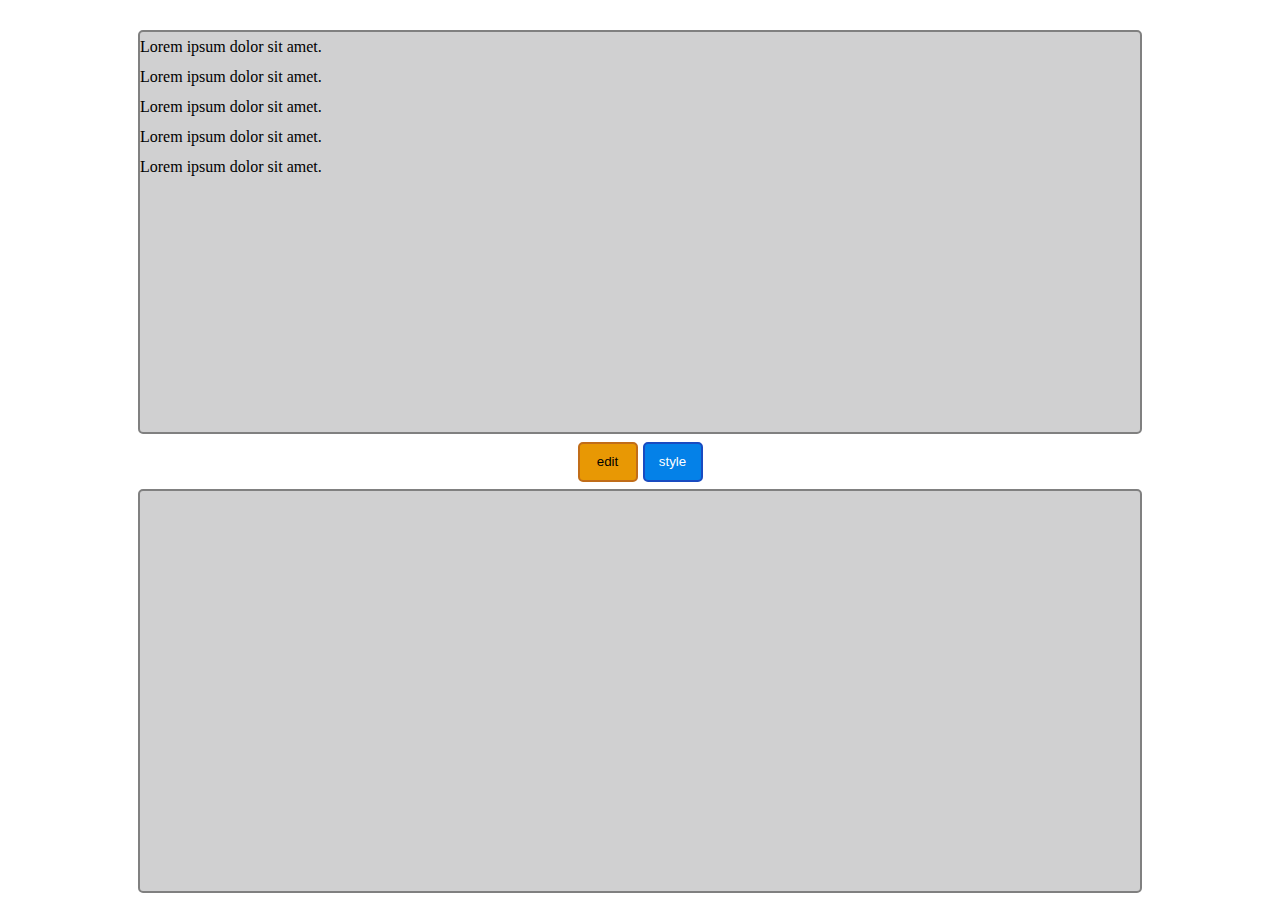
<file: Exam_1/index.html>
<!DOCTYPE html>
<html lang="en">
<head>
    <meta charset="UTF-8">
    <meta http-equiv="X-UA-Compatible" content="IE=edge">
    <meta name="viewport" content="width=device-width, initial-scale=1.0">
    <title>Document</title>
    <link rel="stylesheet" href="./style.css">
</head>
<body>
    <div class="content">
        <div class="block" id="previewContainer">
            <p>Lorem ipsum dolor sit amet.</p>
            <p>Lorem ipsum dolor sit amet.</p>
            <p>Lorem ipsum dolor sit amet.</p>
            <p>Lorem ipsum dolor sit amet.</p>
            <p>Lorem ipsum dolor sit amet.</p>
        </div>
        <div class="btnBlock"> 
            <button class="btnEdit">edit</button>
            <button class="btnStyle">style</button>
        </div>
        <div class="block">
            <div class="textAreaBlock">
                <textarea class="textAreaOne" name="text" value=""></textarea>
                <button class="btnAdd">add</button>
                <button class="btnSave">save</button>
            </div>
            <div action="#" class="formBlock">
                <div class="formBlockOne">
                    <p>Font Size:</p>
                    <form class="btnRadio">
                        <input type="radio" name="fontSize" value="12px"><label>12px</label>
                        <input type="radio" name="fontSize" value="14px"><label>14px</label>
                        <input type="radio" name="fontSize" value="16px"><label>16px</label>
                        <input type="radio" name="fontSize" value="18px"><label>18px</label>
                        <input type="radio" name="fontSize" value="20px"><label>20px</label>
                    </form>
                    <p>Font Family:</p>
                    <form name="main">
                        <select name="fontFamily" id="" class="fontsFamily">
                            <option value="">Choose option</option>
                            <option value="cursive">cursive</option>
                            <option value="fantasy">fantasy</option>
                            <option value="monospase">monospase</option>
                            <option value="sans-serif">sans-serif</option>
                        </select>
                    </form>
                    <p>Colors:</p>
                    <div>
                        <button class="btnTextColor">Color of Text</button>
                        <button class="btnBackColor">Background color</button>
                    </div>
                    <p>Style:</p>
                    <div class="chekBlock">
                        <p><input type="checkbox" onchange="boldChange(this)">Bold text</p>
                        <p><input type="checkbox" onchange="cursiveChange(this)">Cursive text</p>
                    </div>
                </div>
                <div class="formBlockTwo">
                    <div class="blockColor" id="colors">
                        <div class="blockItm blue"></div>
                        <div class="blockItm brown"></div>
                        <div class="blockItm green"></div>
                        <div class="blockItm lightgreen"></div>
                        <div class="blockItm grey"></div>
                        <div class="blockItm orangered"></div>
                        <div class="blockItm black"></div>
                        <div class="blockItm burlywood"></div>
                        <div class="blockItm cornflowerblue"></div>
                    </div>
                    <div class="blockBackColor" id="backColors">
                        <div class="blockItmTwo blue"></div>
                        <div class="blockItmTwo brown"></div>
                        <div class="blockItmTwo green"></div>
                        <div class="blockItmTwo lightgreen"></div>
                        <div class="blockItmTwo grey"></div>
                        <div class="blockItmTwo orangered"></div>
                        <div class="blockItmTwo black"></div>
                        <div class="blockItmTwo burlywood"></div>
                        <div class="blockItmTwo cornflowerblue"></div>
                    </div>
                </div>
            </div>
        </div>
    </div>
<div class="addContent">
    <div class="tableInputsItm"><h1>Chose what you want:</h1></div>
    <form action="#" class="choseAdd">
        <input type="radio" name="chose" onclick="openTable()"><label>table</label>
        <input type="radio" name="chose" onclick="openList()"><label>list</label>
    </form>
    <div class="tableInputs">
        <div class="tableInputsItm">Count TR:<input class="longInput" id="trInput" type="text"></div>
        <div class="tableInputsItm">Count TD:<input class="longInput" id="tdInput" type="text"></div>
        <div class="tableInputsItm"><h1>Add style to your table:</h1></div>
        <div class="tableInputsItm">Width of TD:<input class="longInput" id="widthTdInput" type="text"></div>
        <div class="tableInputsItm">Height of TD:<input class="longInput" id="heightTdInput" type="text"></div>
        <div class="tableInputsItm">Width of borde:<input type="text" id="widthBorder"> Type of border:
        <select name="typeOfBorder" id="typeOfBorder">
            <option value="solid">solid</option>
            <option value="dashed">dashed</option>
            <option value="ridge">ridge</option>
        </select>
        Color of border:
        <select name="colorOfBorder" id="colorOfBorder">
            <option value="black">black</option>
            <option value="red">red</option>
            <option value="blue">blue</option>
            <option value="green">green</option>
        </select>
        </div>
        <div class="tableInputsItm"><button class="btnCreateTable" onclick="createTable()">Create table</button></div>
    </div>
    <div class="listInputs">
        <div class="tableInputsItm">Count Li:<input class="longInput" id="countLi" type="text"></div>
        <div class="tableInputsItm">Type of marks:<select name="typeMarks" id="typeMarks" class="longSelect">
            <option value="circle">circle</option>
            <option value="disc">disc</option>
            <option value="square">square</option>
        </select></div>
        <div class="tableInputsItm"><button class="btnCreateList" onclick="createList()">Create list</button></div>
    </div>
</div>
    <script src="./script.js"></script>
</body>
</html>
</file>
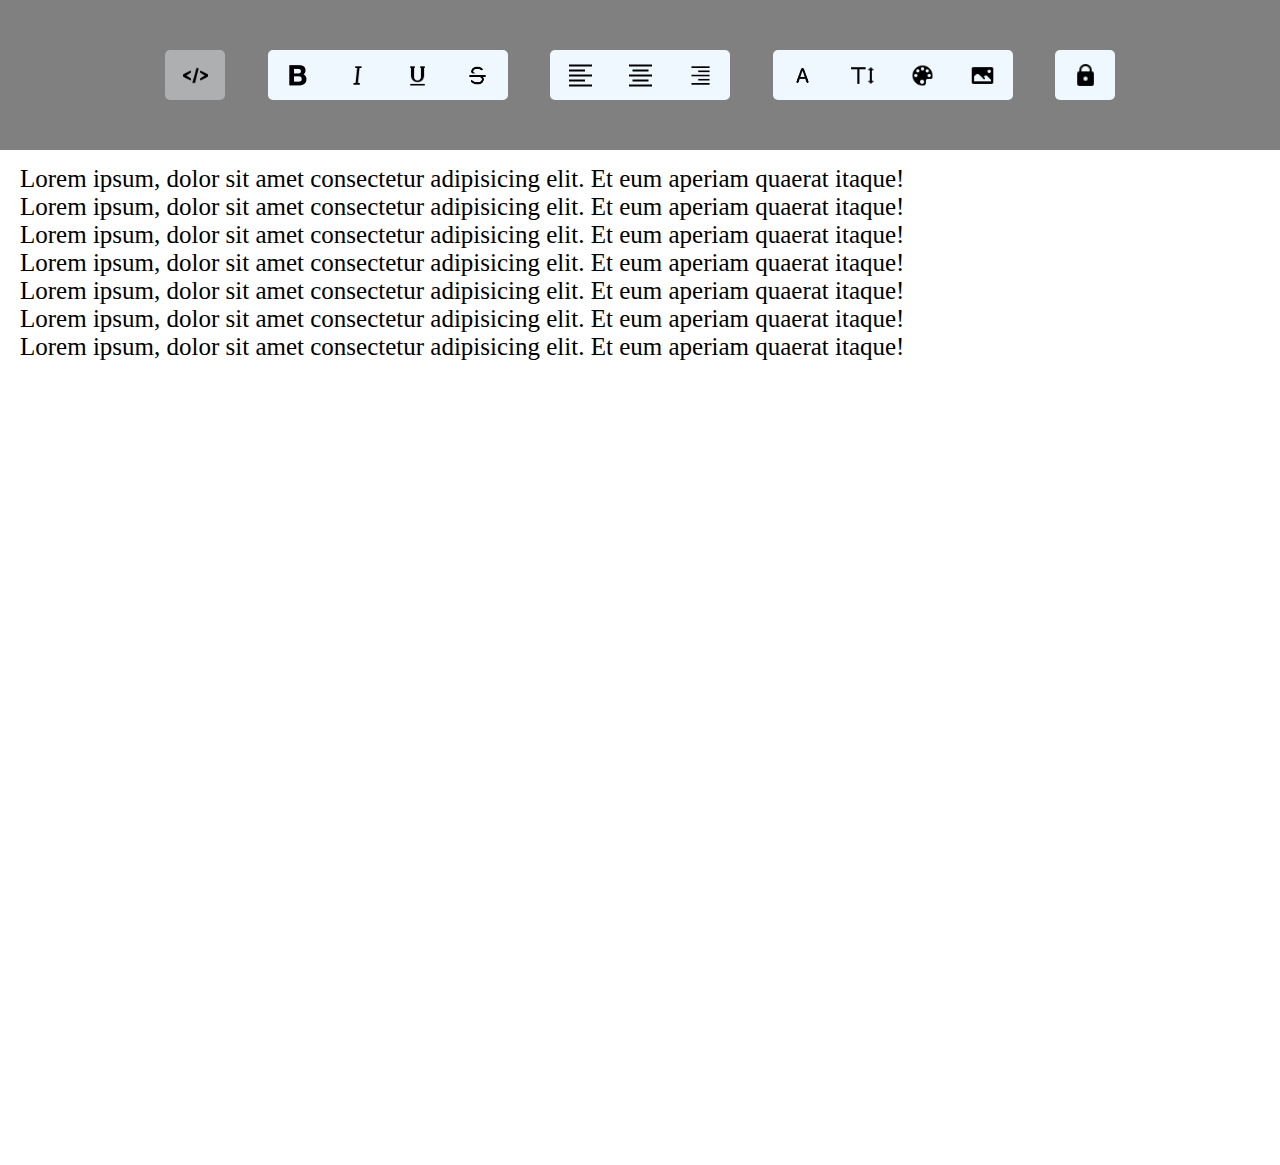
<file: Exam_2/index.html>
<!DOCTYPE html>
<html lang="en">
<head>
    <meta charset="UTF-8">
    <meta http-equiv="X-UA-Compatible" content="IE=edge">
    <meta name="viewport" content="width=device-width, initial-scale=1.0">
    <title>Document</title>
    <link rel="stylesheet" href="./style.css">
</head>
<body>
    <div class="createTableBlock">
        <div class="createTableContent">
            <div class="createTableContentHead">
                <h1>Creat table</h1>
                <div class="createTableExit"></div>
            </div>
            <form action="#" class="createTableForm">
                <div class="createTableFormOne">
                    <span>Count TR:</span>
                    <input type="number" name="" id="countTr" class="tableInputs " placeholder="Type here..">
                    <span>Width of TD:</span>
                    <input type="number" name="" id="widthTr" class="tableInputs" placeholder="Type here..">
                    <span>Width of border:</span>
                    <input type="number" name="" id="widthBorder" class="tableInputs" placeholder="Type here..">
                </div>
                <div class="createTableFormTwo">
                    <span>Count TD:</span>
                    <input type="number" name="" id="countTd" class="tableInputs" placeholder="Type here..">
                    <span>Height of TD:</span>
                    <input type="number" name="" id="heightTd" class="tableInputs" placeholder="Type here..">
                    <div class="createTableFormThree">
                        <span>Style of border:</span>
                        <span>Color of border:</span>
                        <select name="" id="" class="styleBorderSel tableInputs">
                            <option value="">choose style</option>
                            <option value="dotted">dotted</option>
                            <option value="dashed">dashed</option>
                            <option value="solid">solid</option>
                            <option value="double">double</option>
                            <option value="groove">groove</option>
                            <option value="ridge">ridge</option>
                            <option value="inset">inset</option>
                            <option value="outset">outset</option>
                        </select>
                        <select name="" id="" class="colorBorderSel tableInputs">
                            <option value="">choose color</option>
                            <option value="black">black</option>
                            <option value="red">red</option>
                            <option value="green">green</option>
                            <option value="blue">blue</option>
                            <option value="yellow">yellow</option>
                            <option value="white">white</option>
                            <option value="gray">gray</option>
                            <option value="pink">pink</option>
                        </select>
                    </div>
                </div> 
            </form>
                <span class="invalidValue">invalid value</span>
            <div class="createTableBtnBlock">
                <button class="btn createTableBtnRes">Reset</button>
                <button class="btn createTableBtnCreate">Create table</button>
            </div>
        </div>
    </div>
    <div class="createOiBlock">
        <div class="createOiContent">
            <div class="createOiContentHead">
                <h1>Creat OI</h1>
                <div class="createOiExit"></div>
            </div>
            <form action="#" class="createOiForm">
                <span>Count li item:</span>
                <input type="number" name="" id="" class="createInp oiInputs" placeholder="Type here..">
                <span>Type mark of list:</span>
                <select name="" id="" class="createSelect createSelectOi oiInputs">
                    <option value="">choose OI type mark</option>
                    <option value="decimal">1</option>
                    <option value="upper-roman">I</option>
                    <option value="lower-roman">i</option>
                    <option value="upper-alpha">A</option>
                    <option value="lower-alpha">a</option>
                </select>
                <label class="invalidValueOi">invalid value</label>
                <div class="createBtnBlock">
                    <button class="createOiBtnRes btn">Reset</button>
                    <button class="createOiBtnCreate btn">Create list</button>
                </div>
            </form>
        </div>
    </div>
    <div class="createUiBlock">
        <div class="createUiContent">
            <div class="createUiContentHead">
                <h1>Creat UI</h1>
                <div class="createUiExit"></div>
            </div>
            <form action="#" class="createUiForm">
                <span>Count li item:</span>
                <input type="text" name="" id="" class="createInp createInpUl ulInputs" placeholder="Type here..">
                <span>Type mark of list:</span>
                <select name="" id="" class="createSelect createSelectUl ulInputs">
                    <option value="">choose UI type mark</option>
                    <option value="circle">circle</option>
                    <option value="disc">disc</option>
                    <option value="square">square</option>
                </select>
                <label class="invalidValueUl">invalid value</label>
                <div class="createBtnBlock">
                    <button class="createUiBtnRes btn">Reset</button>
                    <button class="createUiBtnCreate btn">Create list</button>
                </div>
            </form>
        </div>
    </div>
    <div class="signIn">
        <div class="signInContent">
            <div class="signInContentOne">Sign In</div>
            <div class="signInContentTwo">
                <input type="text" name="" class="valid" placeholder="Login here.." id="login">
                <input type="text" name="" class="valid" placeholder="Password here.." id="password">
                <span class="signInContentSpanOne">Value is empty</span>
                <span class="signInContentSpanTwo">Please check your login or password</span>
                <button id="signInBtn">Sign in</button>
            </div>
        </div>
    </div>
    <header>
        <div class="colorSelected">
            <div class="colorSelectedHead">
                <h1>Choose text color</h1>
                <div class="colorClose"></div>
            </div>
            <div class="colorBlock">
                <div class="color black"></div>
                <div class="color white"></div>
                <div class="color aqua"></div>
                <div class="color navy"></div>
                <div class="color blue"></div>
                <div class="color brown"></div>
                <div class="color chartreuse"></div>
                <div class="color crimson"></div>
                <div class="color green"></div>
                <div class="color red"></div>
                <div class="color yellow"></div>
                <div class="color orange"></div>
                <div class="color darkmagenta"></div>
                <div class="color yellowgreen"></div>
                <div class="color violet"></div>
                <div class="color turquoise"></div>
                <div class="color cornflowerblue"></div>
                <div class="color indigo"></div>
                <div class="color deeppink"></div>
                <div class="color dimgray"></div>
                <div class="color olivedrab"></div>
            </div>
        </div>
        <div class="backgroundcolorSelected">
            <div class="backgroundcolorSelectedHead">
                <h1>Choose background color or image</h1>
                <div class="backgroundcolorClose"></div>
            </div>
            <div class="backgroundChoice">
                <div class="colorChoiceOne">Colors</div>
                <div class="colorChoiceTwo">Images</div>
                <div class="colorChoiceThree">Files</div>
            </div>
            <div class="backgroundcolorBlock">
                <div class="backgroundColor black"></div>
                <div class="backgroundColor white"></div>
                <div class="backgroundColor aqua"></div>
                <div class="backgroundColor navy"></div>
                <div class="backgroundColor blue"></div>
                <div class="backgroundColor brown"></div>
                <div class="backgroundColor chartreuse"></div>
                <div class="backgroundColor crimson"></div>
                <div class="backgroundColor green"></div>
                <div class="backgroundColor red"></div>
                <div class="backgroundColor yellow"></div>
                <div class="backgroundColor orange"></div>
                <div class="backgroundColor darkmagenta"></div>
                <div class="backgroundColor yellowgreen"></div>
                <div class="backgroundColor violet"></div>
                <div class="backgroundColor turquoise"></div>
                <div class="backgroundColor cornflowerblue"></div>
                <div class="backgroundColor indigo"></div>
                <div class="backgroundColor deeppink"></div>
                <div class="backgroundColor dimgray"></div>
                <div class="backgroundColor olivedrab"></div>
            </div>
            <div class="backgroundImages">
                <div class="imag imagOne"></div>
                <div class="imag imagTwo"></div>
                <div class="imag imagThree"></div>
                <div class="imag imagFour"></div>
                <div class="imag imagFive"></div>
                <div class="imag imagSix"></div>
                <div class="imag imagSeven"></div>
                <div class="imag imagEight"></div>
                <div class="imag imagNine"></div>
            </div>
            <div class="backgroundFiles">
                <input type="file" name="file" id="123" class="inp">
                <label for="123" class="inpLabel">Choose file...</label>
            </div>
        </div>
        <div class="headBlock">
            <div class="html"></div>
            <div class="fontBlock">
                <div class="boldFont"></div>
                <div class="italicFont"></div>
                <div class="underlinedFont"></div>
                <div class="crossedFont"></div>
            </div>
            <div class="fontMargBlock">
                <div class="leftMarg"></div>
                <div class="centerMarg"></div>
                <div class="rightMarg"></div>
            </div>
            <div class="fontBlock">
                <div class="font">
                    <div class="fontSelected">
                        <ul>
                            <li class="arial fontSelectedLi">Arial</li>
                            <li class="georgia fontSelectedLi">Georgia</li>
                            <li class="impact fontSelectedLi">Impact</li>
                            <li class="tahoma fontSelectedLi">Tahoma</li>
                            <li class="tmesNewRoman fontSelectedLi">Tmes New Roman</li>
                            <li class="verdana fontSelectedLi">Verdana</li>
                        </ul>
                    </div>
                </div>
                <div class="fontSize">
                    <div class="fontSizeSelected">
                        <ul>
                            <li class="fontSizeSel fontSizeSel12">12px</li>
                            <li class="fontSizeSel fontSizeSel14">14px</li>
                            <li class="fontSizeSel fontSizeSel16">14px</li>
                            <li class="fontSizeSel fontSizeSel18">18px</li>
                            <li class="fontSizeSel fontSizeSel20">20px</li>
                            <li class="fontSizeSel fontSizeSel22">22px</li>
                            <li class="fontSizeSel fontSizeSel25">25px</li>
                            <li class="fontSizeSel fontSizeSel30">30px</li>
                        </ul>
                    </div>
                </div>
                <div class="fontColor"></div>
                <div class="fontBack"></div>
            </div>
            <div class="signInBlock"></div>
        </div>
        <div class="headBlockTwo">
            <div class="save"></div>
            <div class="createTable"></div>
            <div class="createOi"></div>
            <div class="createUi"></div>
        </div>
    </header>
    <div class="content" id="conTent">
        <p>Lorem ipsum, dolor sit amet consectetur adipisicing elit. Et eum aperiam quaerat itaque!</p>
        <p>Lorem ipsum, dolor sit amet consectetur adipisicing elit. Et eum aperiam quaerat itaque!</p>
        <p>Lorem ipsum, dolor sit amet consectetur adipisicing elit. Et eum aperiam quaerat itaque!</p>
        <p>Lorem ipsum, dolor sit amet consectetur adipisicing elit. Et eum aperiam quaerat itaque!</p>
        <p>Lorem ipsum, dolor sit amet consectetur adipisicing elit. Et eum aperiam quaerat itaque!</p>
        <p>Lorem ipsum, dolor sit amet consectetur adipisicing elit. Et eum aperiam quaerat itaque!</p>
        <p>Lorem ipsum, dolor sit amet consectetur adipisicing elit. Et eum aperiam quaerat itaque!</p>
    </div>
    <textarea class="textArea" name="text" value=""></textarea>
    <script src="./script.js"></script>
</body>
</html>
</file>
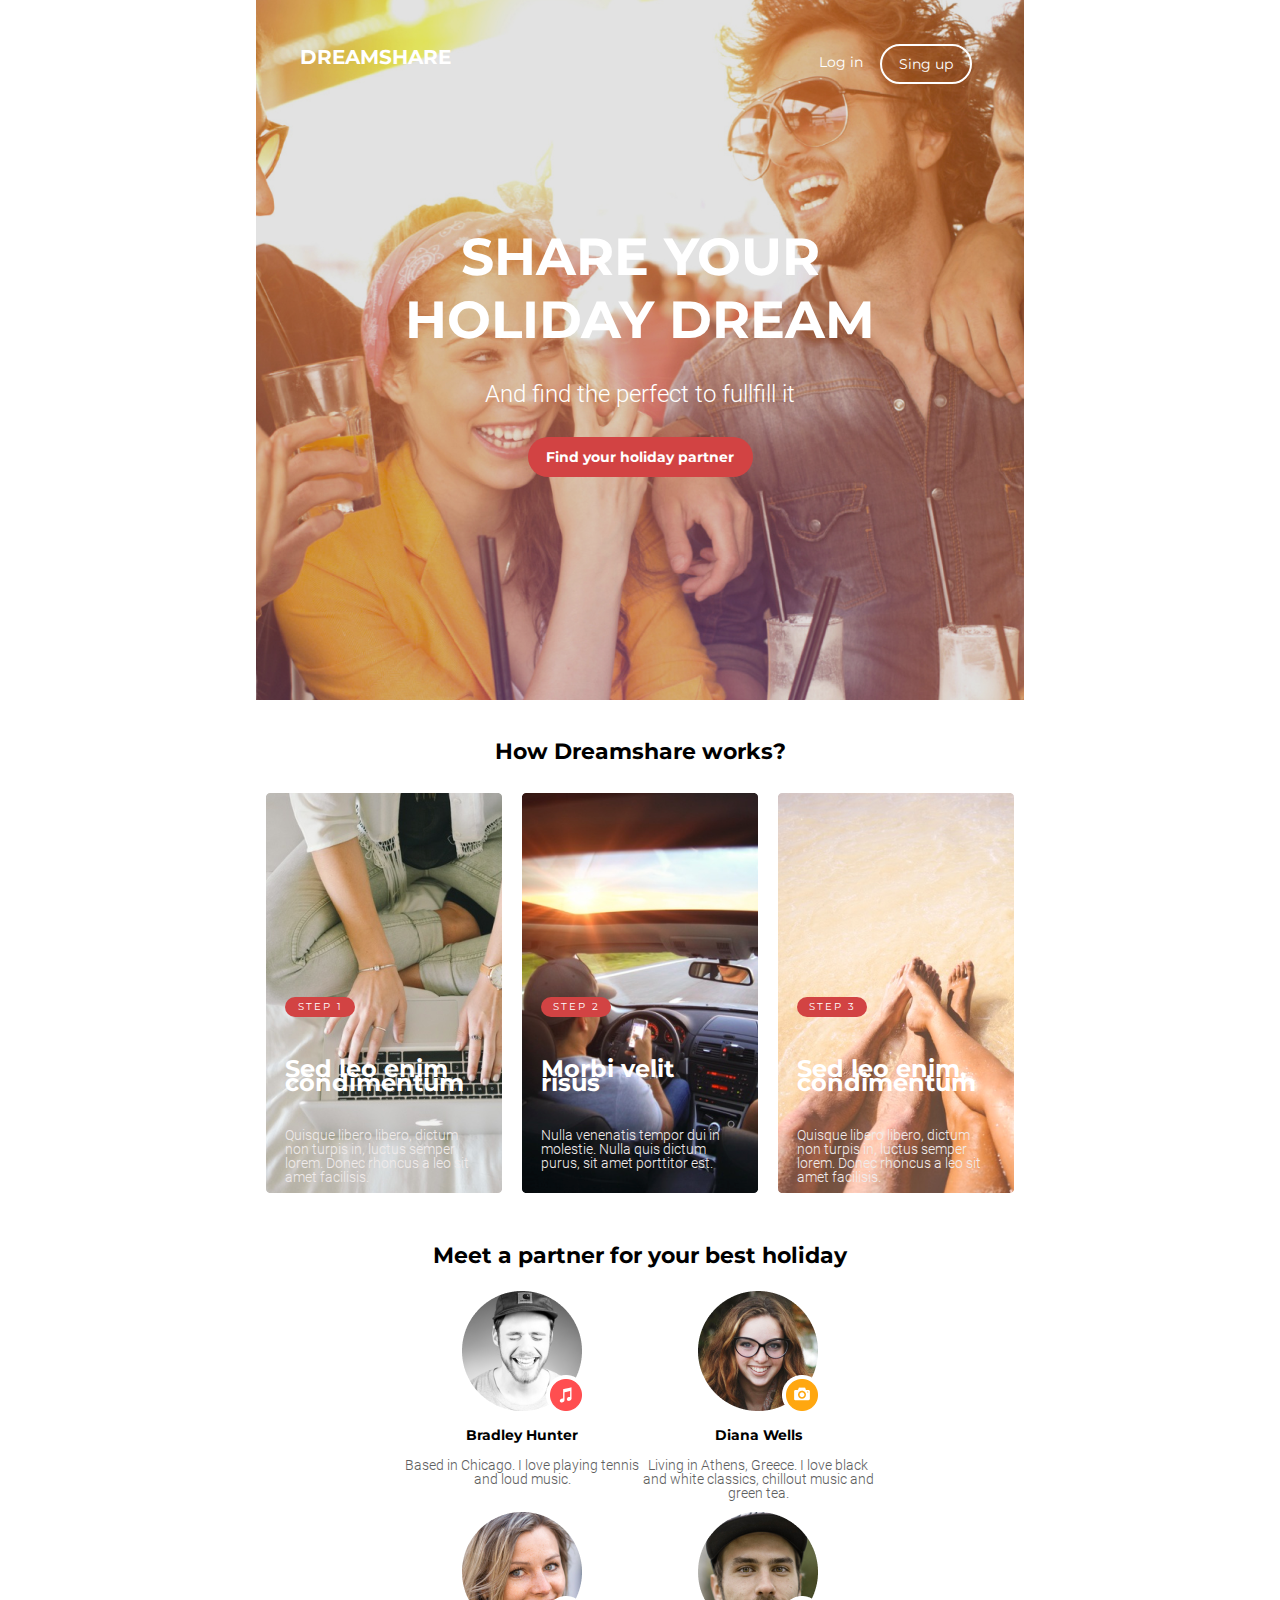
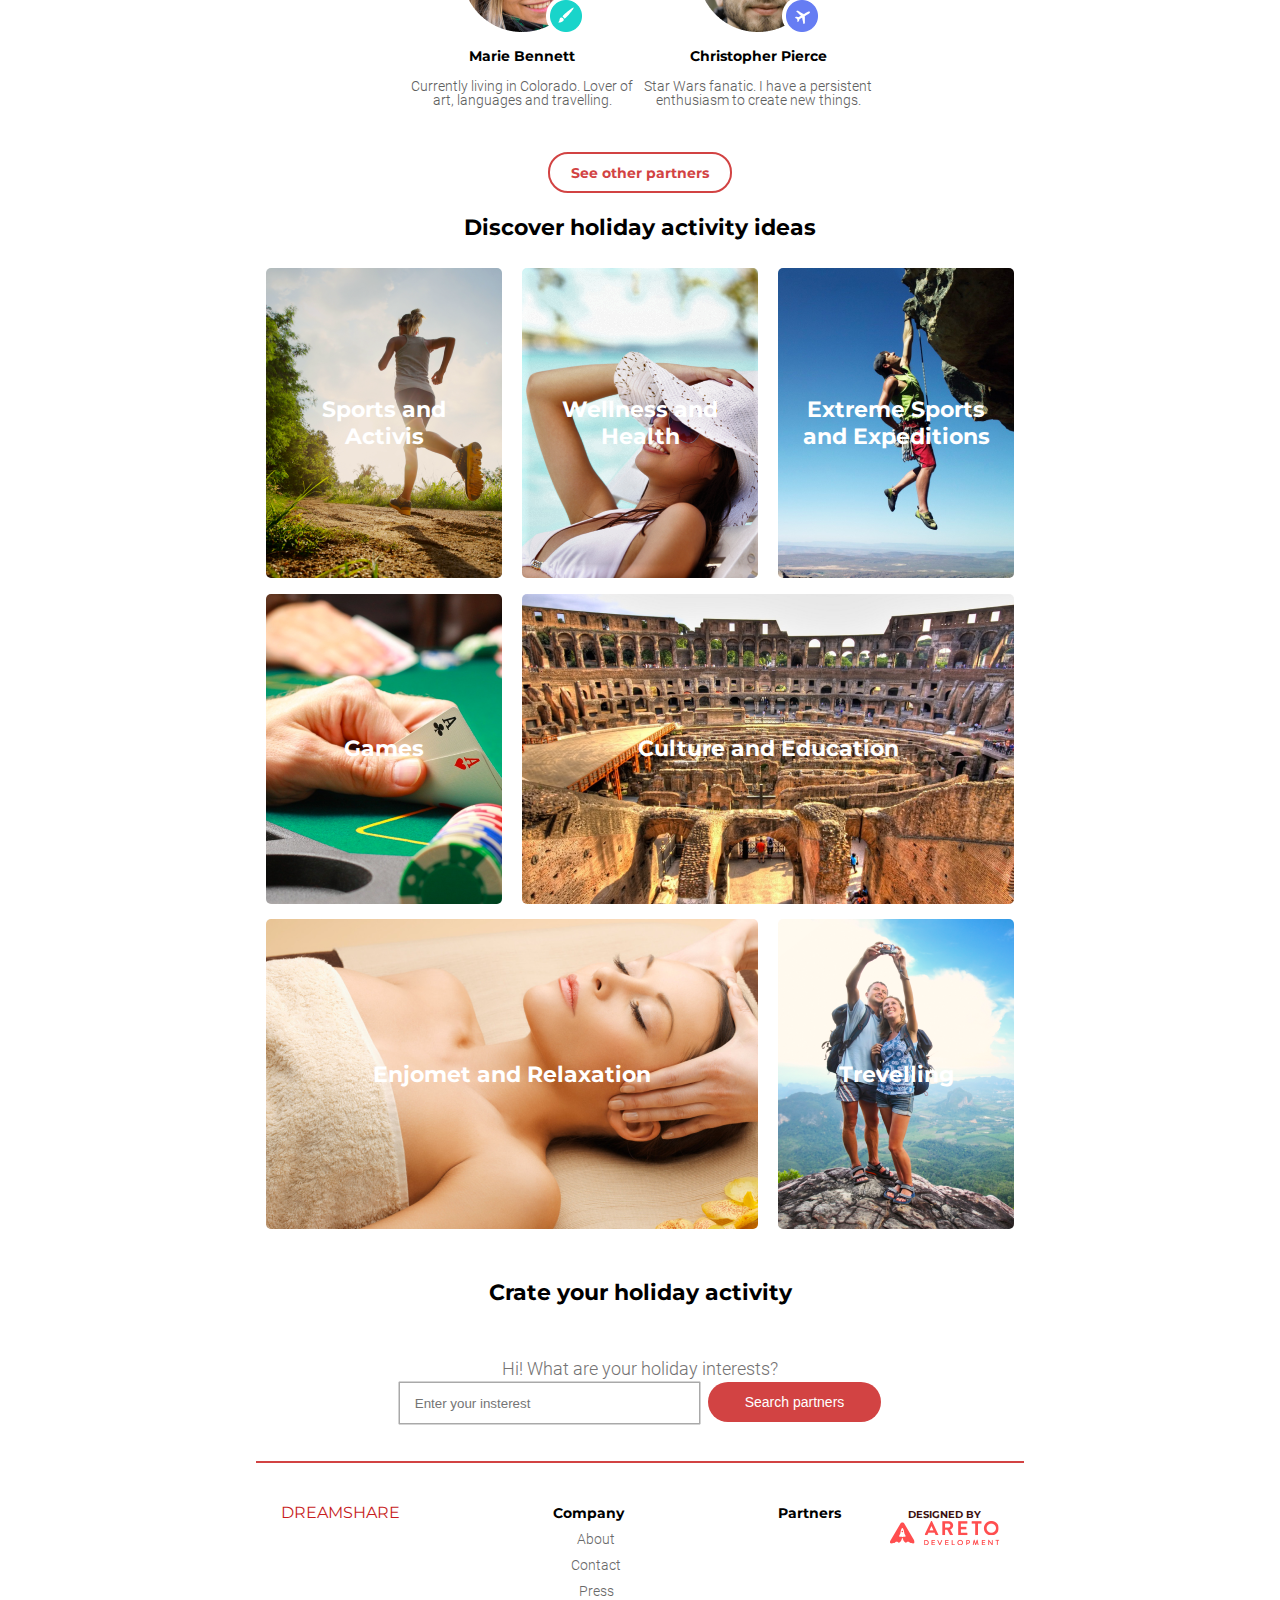
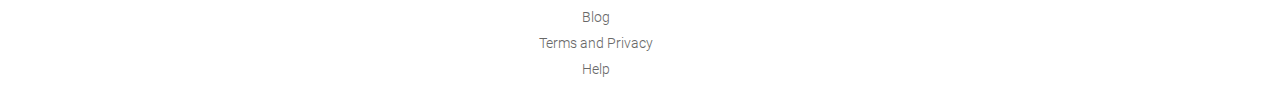
<file: Exam_HTMLCSS/holiday.html>
<!DOCTYPE html>
<html lang="en">
<head>
    <meta charset="UTF-8">
    <meta http-equiv="X-UA-Compatible" content="IE=edge">
    <meta name="viewport" content="width=device-width, initial-scale=1.0">
    <title>Document</title>
    <link rel="stylesheet" href="./styles/320.css">
    <link rel="stylesheet" href="./styles/768.css" media="(min-width: 768px) and (max-width:1439px)">
    <link rel="stylesheet" href="./styles/1440.css" media="(min-width: 1440px)">
</head>
<body>
    <header class="head">
        <div class="head__title">DREAMSHARE</div>
        <div class="head_link">
            <div class="head_link__one"><a href="#">Log in</a></div>
            <div class="head_link__two"><a href="#">Sing up</a></div>
        </div>
        <div class="head_content">
            <div class="head_content__one">SHARE YOUR HOLIDAY DREAM</div>
            <div class="head_content__two">And find the perfect to fullfill it</div>
            <div class="head_content__link"><a href="#">Find your holiday partner</a></div>
        </div>
    </header>
    <div class="works_title">How Dreamshare works?</div>
    <div class="works">
        <div class="works_one">
            <div class="works_one__step">STEP 1</div>
            <div class="works_one__title">Sed leo enim condimentum</div>
            <div class="works_one__text">Quisque libero libero, dictum non turpis in, luctus semper lorem. Donec rhoncus a leo sit amet facilisis.</div>
        </div>
        <div class="works_two">
            <div class="works_one__step">STEP 2</div>
            <div class="works_one__title">Morbi velit risus</div>
            <div class="works_one__text">Nulla venenatis tempor dui in molestie. Nulla quis dictum purus, sit amet porttitor est.</div>
        </div>
        <div class="works_three">
            <div class="works_one__step">STEP 3</div>
            <div class="works_one__title">Sed leo enim, condimentum</div>
            <div class="works_one__text">Quisque libero libero, dictum non turpis in, luctus semper lorem. Donec rhoncus a leo sit amet facilisis.</div>
        </div>
    </div>
    <div class="partners-title">Meet a partner for your best holiday</div>
    <div class="partners">
        <div class="partners-one">
            <div class="partners-one__photo"><img src="./img/Avatar.png" alt=""></div>
            <div class="partners-one__name">Bradley Hunter</div>
            <div class="partners-one__text">Based in Chicago. I love playing tennis and loud music.</div>
        </div>
        <div class="partners-two">
            <div class="partners-one__photo"><img src="./img/Avatar (1).png" alt=""></div>
            <div class="partners-one__name">Diana Wells</div>
            <div class="partners-one__text">Living in Athens, Greece. I love black and white classics, chillout music and green tea.</div>
        </div>
        <div class="partners-three">
            <div class="partners-one__photo"><img src="./img/Avatar (2).png" alt=""></div>
            <div class="partners-one__name">Marie Bennett</div>
            <div class="partners-one__text">Currently living in Colorado. Lover of art, languages and travelling.</div>
        </div>
        <div class="partners-four">
            <div class="partners-one__photo"><img src="./img/Avatar (3).png" alt=""></div>
            <div class="partners-one__name">Christopher Pierce</div>
            <div class="partners-one__text">Star Wars fanatic. I have a persistent enthusiasm to create new things.</div>
        </div>
        <div class="partners__link"><a href="#">See other partners</a></div>
    </div>
    <div class="discoverTitle">Discover holiday activity ideas</div>
    <div class="discover">
        <div class="discover__one">Sports and <br>Activis</div>
        <div class="discover__two">Wellness and <br>Health</div>
        <div class="discover__three">Extreme Sports <br>and Expeditions</div>
        <div class="discover__four">Games</div>
        <div class="discover__five">Culture and Education</div>
        <div class="discover__six">Enjomet and Relaxation</div>
        <div class="discover__seven">Trevelling</div>
    </div>
    <div class="discoverTitle">Crate your holiday activity</div>
    <div class="hi">Hi! What are your holiday interests?</div>
    <div class="data">
        <input type="text" class="data__inp" placeholder="    Enter your insterest">
        <button class="data__button">Search partners</button>
    </div>
    <footer class="fot">
        <div class="fot-dream">DREAMSHARE</div>
        <div class="fot-company">
            <div class="fot-company__title">Company</div>
            <div class="fot-company__ulli">
                <ul>
                    <li><a href="#">About</a></li>
                    <li><a href="#">Contact</a></li>
                    <li><a href="#">Press</a></li>
                    <li><a href="#">Blog</a></li>
                    <li><a href="#">Terms and Privacy</a></li>
                    <li><a href="#">Help</a></li>
                </ul>
            </div>
        </div>
        <div class="fot-partners">Partners</div>
        <div class="fot-logo">DESIGNED BY
            <img src="./img/logo.png" alt="">
        </div>
    </footer>


    
</body>
</html>
</file>
<file: Exam_1/style.css>
*{
    margin: 0;
    padding: 0;
}
.content{
    display: block;
    margin-top: 30px;
}
.addContent{
    width: 1000px;
    min-height: 450px;
    background-color: rgb(208, 208, 209);
    border-radius: 5px;
    margin-left: auto;
    margin-right: auto;
    border: solid 2px grey;
    display: none;
    margin-top: 30px;
    display: none;
    flex-flow: column nowrap;
}
.listInputs{
    display: none;
}
.tableInputs{
    display: none;
    flex-flow: column nowrap;
}
.longInput{
    width: 733px;
}
.longSelect{
    width: 737px;
    height: 37px;
}
.btnCreateTable, .btnCreateList{
    color: white;
    background-color: green;
    border-radius: 5px;
    border: none;
    width: 85px;
}
.tableInputsItm{
    margin-top: 10px;
    width: 900px;
    height: 35px;
    margin-left: auto;
    margin-right: auto;
    display: flex;
    flex-flow: row nowrap;
    justify-content: space-between;
    line-height: 35px;
}
.choseAdd{
    width: 900px;
    height: 35px;
    margin-left: auto;
    margin-right: auto;
}
table {
    border-collapse: collapse;
}
ul{
    margin-left: 25px;
}
.block{
    width: 1000px;
    min-height: 400px;
    background-color: rgb(208, 208, 209);
    border-radius: 5px;
    margin-left: auto;
    margin-right: auto;
    border: solid 2px grey;
}
#previewContainer{
    line-height: 30px;
}
.btnBlock{
    margin-left: auto;
    margin-right: auto;
    height: 55px;
    width: 125px;
    display: flex;
    flex-flow: row nowrap;
    justify-content: space-between;
    align-items: center;
}
.btnEdit{
    height: 40px;
    width: 60px;
    background-color: rgb(232, 152, 4);
    border: solid 2px rgb(193, 109, 25);
    border-radius: 5px;
}
.btnStyle{
    height: 40px;
    width: 60px;
    background-color: rgb(4, 129, 232);
    border: solid 2px rgb(25, 75, 193);
    border-radius: 5px;
    color: white;
}
.textAreaBlock{
    width: 900px;
    height: 350px;
    margin-left: auto;
    margin-right: auto;
    margin-top: 25px;
    display: none;
}
.textAreaOne{
    width: 900px;
    height: 255px;
}
.btnAdd{
    height: 40px;
    width: 60px;
    background-color: rgb(225, 31, 31);
    border-radius: 5px;
    border: none;
    margin-top: 20px;
}
.btnSave{
    height: 40px;
    width: 60px;
    background-color: green;
    border-radius: 5px;
    border: none;
}
.formBlock{
    display: none;
    flex-flow: row nowrap;
    justify-content: space-around;
    width: 900px;
    height: 360px;
    margin-left: auto;
    margin-right: auto;
    margin-top: 20px;
}
.formBlockOne{
    display: flex;
    flex-flow: column nowrap;
    height: 360px;
    justify-content: space-around;
}
.formBlockTwo{
    width: 320px;
    height: 320px;
    margin-left: auto;
    display: flex;
    flex-flow: row nowrap;
}
.btnRadio{
    display: flex;
    flex-flow: row nowrap;
    justify-content:space-between;
    align-items: center;
    width: 350px;
    height: 35px;
}
.FontFamily{
    width: 300px;
    height: 40px;
}
.btnTextColor{
    height: 40px;
    width: 100px;
    background-color: rgb(130, 130, 130);
    border: none;
    border-radius: 5px;
    color: white;
}
.btnBackColor{
    height: 40px;
    width: 120px;
    background-color: rgb(130, 130, 130);
    border: none;
    border-radius: 5px;
    color: white;
}
.chekBlock{
    display: flex;
    flex-flow: row nowrap;
    justify-content: space-between;
    width: 200px;
}
.blockColor {
    width: 300px;
    height: 300px;
    display: none;
    margin-left: auto;
    margin-right: auto;
    flex-flow: row wrap;
}
.blockBackColor {
    width: 300px;
    height: 300px;
    display: none;
    margin-left: auto;
    margin-right: auto;
    flex-flow: row wrap;
}
.blockItm{
    width: 100px;
    height: 100px;
}
.blockItmTwo{
    width: 100px;
    height: 100px;
}


.blue {
    background-color: blue;
}
.brown {
    background-color: brown;
}
.green {
    background-color: green;
}
.lightgreen {
    background-color: lightgreen;
}
.grey {
    background-color: grey;
}
.orangered {
    background-color: orangered;
}
.black{
    background-color: black;
}
.burlywood{
    background-color:burlywood;
}
.cornflowerblue{
    background-color: cornflowerblue;
}
</file>
<file: Exam_2/style.css>
*{
    margin: 0;
    padding: 0;
}
.content{
    width: 100%;
    min-width: 950px;
    min-height: 1000px;
    font-size: 25px;
    padding-top: 15px;
    text-indent: 20px;
    background-size: cover;
}
header{
    background-color: grey;
    height: 150px;
    display: flex;
    align-items: center;
    justify-content: center;
    min-width: 950px;
}
.headBlock{
    width: 950px;
    height: 50px;
    display: flex;
    flex-flow: row nowrap;
    justify-content: space-between;
}
.fontBlock{
    height: 50px;
    width: 240px;
    border-radius: 5px;
    background-color: aliceblue;
    display: flex;
    flex-flow: row nowrap;
}
.fontMargBlock{
    height: 50px;
    width: 180px;
    border-radius: 5px;
    background-color: aliceblue;
    display: flex;
    flex-flow: row nowrap;
}
.html{
    height: 50px;
    width: 60px;
    background-color: rgb(174, 175, 176);
    border-radius: 5px;
    background-image: url(./img/icons8-исходный-код-64.png);
    background-size: 25px;
    background-position: center;
    background-repeat: no-repeat;
}
.signInBlock{
    height: 50px;
    width: 60px;
    background-color: aliceblue;
    border-radius: 5px;
}
.fontBlock div{
    height: 50px;
    width: 60px;
    background-size: 25px;
    background-position: center;
    background-repeat: no-repeat;
}
.font div{
    display: none;
    font-size: 24px;
    width: 200px;
    height: 180px;
    padding-top: 10px;
    padding-left: 15px;
    background-color: aliceblue;
    position: relative;
    top: 50px;
    right: 150px;
    border-radius: 5px;
    border: solid 1px rgb(177, 177, 177);
}
.fontSize div{
    display: none;
    font-size: 24px;
    width: 150px;
    height: 230px;
    padding-top: 10px;
    padding-left: 15px;
    background-color: aliceblue;
    position: relative;
    top: 50px;
    right: 100px;
    border-radius: 5px;
    border: solid 1px rgb(177, 177, 177);
}
.fontSize div li{
    margin-top: 5px;
}
.fontSize div ul{
    list-style-type: none; 
}
.fontSelected ul{
    list-style-type: none; 
}
ol{
    margin-left: 45px;
}
.fontMargBlock div{
    height: 50px;
    width: 60px;
    background-size: 25px;
    background-position: center;
    background-repeat: no-repeat;
}
.boldFont{
    background-image: url(./img/icons8-жирный-50.png);
    border-top-left-radius: 5px;
    border-bottom-left-radius: 5px;
}
.italicFont{
    background-image: url(./img/icons8-курсив-30.png);
}
.underlinedFont{
    background-image: url(./img/icons8-подчеркивание-30.png);
}
.crossedFont{
    background-image: url(./img/icons8-зачеркивание-48.png);
    border-top-right-radius: 5px;
    border-bottom-right-radius: 5px;
}
.leftMarg{
    background-image: url(./img/icons8-выровнять-по-левому-краю-50.png);
    border-top-left-radius: 5px;
    border-bottom-left-radius: 5px;
}
.centerMarg{
    background-image: url(./img/icons8-выровнять-по-центру-50.png);
}
.rightMarg{
    background-image: url(./img/icons8-выровнять-по-правому-краю-30.png);
    border-top-right-radius: 5px;
    border-bottom-right-radius: 5px;
}
.font{
    background-image: url(./img/icons8-a-48.png);
    border-top-left-radius: 5px;
    border-bottom-left-radius: 5px;
}
.fontSize{
    background-image: url(./img/icons8-высота-текста-24.png);
}
.fontColor{
    background-image: url(./img/icons8-палитра-30.png);
}
.fontBack{
    background-image: url(./img/icons8-изображение-целиком-30.png);
}
.signInBlock{
    height: 50px;
    width: 60px;
    background-size: 25px;
    background-position: center;
    background-repeat: no-repeat;
    background-image: url(./img/icons8-замок-24.png);
}
.arial{
    font-family: Arial;
}
.georgia{
    font-family: Georgia,;
}
.impact{
    font-family: Impact;
}
.tahoma{
    font-family: Tahoma;
}
.tmesNewRoman{
    font-family: 'Times New Roman';
}
.verdana{
    font-family: Verdana;
}
.fontSizeSel12{
    font-size: 12px;
}
.fontSizeSel14{
    font-size: 14px;
}
.fontSizeSel16{
    font-size: 16px;
}
.fontSizeSel18{
    font-size: 18px;
}
.fontSizeSel20{
    font-size: 20px;
}
.fontSizeSel22{
    font-size: 22px;
}
.fontSizeSel25{
    font-size: 25px;
}
.fontSizeSel30{
    font-size: 30px;
}
.colorSelected{
    display: none;
    position: absolute;
    height: 440px;
    width: 800px;
    top: 25px;
    margin-left: auto;
    margin-right: auto;
    background-color: aliceblue;
    border-radius: 5px;
}
.colorSelectedHead{
    display: flex;
    justify-content: space-between;
    height: 70px;
    align-items: center;
    border-bottom: solid 3px rgb(222, 218, 218);
}
.colorSelectedHead h1{
    margin-left: 25px;
}
.colorClose{
    height: 30px;
    width: 30px;
    background-repeat: no-repeat;
    background-image: url(./img/xmark-solid.svg);
}
.colorBlock{
    height: 360px;
    display: flex;
    flex-flow: column wrap;
    justify-content: space-around;
    align-items: center;
}
.color{
    border-radius: 5px;
    width: 100px;
    height: 100px;
}
.white{
    background-color: white;
}
.black{
    background-color: black;
}
.aqua{
    background-color: aqua;
}
.navy{
    background-color: navy;
}
.blue{
    background-color: blue;
}
.brown{
    background-color: brown;
}
.chartreuse{
    background-color: chartreuse;
}
.crimson{
    background-color: crimson;
}
.green{
    background-color: green;
}
.red{
    background-color: red;
}
.yellow{
    background-color: yellow;
}
.orange{
    background-color: orange;
}
.darkmagenta{
    background-color: darkmagenta;
}
.yellowgreen{
    background-color: yellowgreen;
}
.violet{
    background-color: violet;
}
.turquoise{
    background-color: turquoise;
}
.cornflowerblue{
    background-color: cornflowerblue;
}
.indigo{
    background-color: indigo;
}
.deeppink{
    background-color: deeppink;
}
.dimgray{
    background-color: dimgray;
}
.olivedrab{
    background-color: olivedrab;
}
.backgroundcolorSelected{
    display: none;
    position: absolute;
    min-height: 240px;
    width: 800px;
    top: 25px;
    margin-left: auto;
    margin-right: auto;
    background-color: aliceblue;
    border-radius: 5px;
}
.backgroundcolorSelectedHead{
    display: flex;
    justify-content: space-between;
    height: 70px;
    align-items: center;
    border-bottom: solid 3px rgb(222, 218, 218);
}
.backgroundChoice{
    height: 55px;
    display: flex;
    flex-flow: row;
}
.backgroundChoice div{
    font-size: 25px;
    color: cornflowerblue;
    height: 55px;
    width: 80px;
    line-height: 50px;
    display: flex;
    justify-content: center;
}
.backgroundcolorSelectedHead h1{
    margin-left: 25px;
}
.backgroundcolorClose{
    height: 30px;
    width: 30px;
    background-repeat: no-repeat;
    background-image: url(./img/xmark-solid.svg);
}
.backgroundcolorBlock{
    height: 360px;
    display: flex;
    flex-flow: column wrap;
    justify-content: space-around;
    align-items: center;
    border-top: solid 3px rgb(222, 218, 218);
}
.backgroundColor{
    border-radius: 5px;
    width: 100px;
    height: 100px;
}
.backgroundImages{
    height: 360px;
    display: none;
    flex-flow: column wrap;
    justify-content: space-around;
    align-items: center;
    border-top: solid 3px rgb(222, 218, 218);
}
.imag{
    height: 100px;
    width: 220px;
    border-radius: 5px;
    background-size: cover;
}
.imagOne{
    background-image: url(./img/imgs/015332128.jpg);
}
.imagTwo{
    background-image: url(./img/imgs/024542466.jpg)
}
.imagThree{
    background-image: url(./img/imgs/1366x768-1.jpg)
}
.imagFour{
    background-image: url(./img/imgs/1366x768.jpg)
}
.imagFive{
    background-image: url(./img/imgs/212545431.jpg)
}
.imagSix{
    background-image: url(./img/imgs/osennie-oboi-macbook-i-iphone-18.jpg)
}
.imagSeven{
    background-image: url(./img/imgs/priroda-zelenye-pole-lug-oboi.jpg)
}
.imagEight{
    background-image: url(./img/imgs/UOCC-East_Holy-Trinity-church-Gergeti-Georgia.png)
}
.imagNine{
    background-image: url(./img/imgs/view4bbc6f317a192.jpg);
}
.backgroundFiles{
    height: 130px;
    display: none;
    flex-flow: column wrap;
    justify-content: space-around;
    align-items: center;
    border-top: solid 3px rgb(222, 218, 218);
}
.signIn{
    display: none;
    width: 100%;
    height: 150%;
    z-index: 1;
    position: fixed;
    left: 0;
    top: 0;
    overflow: auto;
    background-color: rgba(0,0,0,0.4);
    animation-name: animatetop;
    animation-duration: 0.5s
}
@keyframes animatetop {
    from {top: -500px; opacity: 0}
    to {top: 0; opacity: 1}
}
.signInContent{
    margin: 90px auto;
    background-color: white;
    border: 1px solid #888;
    width: 80%;
    width: 850px;
    min-height: 350px;
    border-radius: 5px;
}
.signInContentOne{
    width: 100%;
    height: 95px;
    border-bottom: solid 3px rgb(210, 210, 210);
    display: flex;
    flex-flow: column;
    justify-content: center;
    align-items: center;
    position: relative;
    font-size: 40px;
    font-family: Arial, Helvetica, sans-serif;
}
.signInContentTwo{
    width: 100%;
    min-height: 255px;
    display: flex;
    flex-flow: column nowrap;
    align-items: center;
}
.signInContentTwo input{
    width: 88%;
    height: 40px;
    border-radius: 5px;
    margin-top: 25px;
    padding-left: 10px;
}
.signInContentTwo button{
    width: 90%;
    height: 40px;
    border-radius: 5px;
    margin-top: 25px;
    border: solid 3px rgb(197, 197, 197);
}
.signInContentTwo span{
    width: 90%;
    color: red;
}
.signInContentSpanOne{
    display: none;
}
.signInContentSpanTwo{
    display: none;
}
.valid{
    border:  solid rgb(197, 197, 197) 3px;
}
.invalid{
    border:  solid red 3px;
}
.headBlockTwo{
    height: 50px;
    width: 240px;
    border-radius: 5px;
    background-color: aliceblue;
    display: none;
    flex-flow: row nowrap;
}
.headBlockTwo div{
    height: 50px;
    width: 60px;
    background-size: 25px;
    background-position: center;
    background-repeat: no-repeat;
}
.save{
    background-image: url(./img/icons8-сохранить-24.png);
    border-top-left-radius: 5px;
    border-bottom-left-radius: 5px;
}
.createTable{
    background-image: url(./img/icons8-formulae-table-with-row-and-column-cells-24.png);
}
.createOi{
    background-image: url(./img/icons8-нумерованный-список-50.png);
}
.createUi{
    background-image: url(./img/icons8-маркированный-список-50.png);
    border-top-right-radius: 5px;
    border-bottom-right-radius: 5px;
}
.textArea{
    display: none;
    width: 100%;
    height: 950px;
    border: none;
    font-size: 18px;
}
.createTableBlock{
    display: none;
    width: 100%;
    height: 150%;
    z-index: 1;
    position: fixed;
    left: 0;
    top: 0;
    overflow: auto;
    background-color: rgba(0,0,0,0.4);
    animation-name: animatetop;
    animation-duration: 0.5s
}
.createTableContent{
    margin: 50px auto;
    background-color: white;
    border: 1px solid #888;
    width: 950px;
    min-height: 650px;
    border-radius: 5px; 
}
.createTableContentHead{
    width: 95%;
    margin: auto;
    height: 100px;
    display: flex;
    flex-flow: row nowrap;
    align-items: center;
    justify-content: space-between;
}
.createTableExit, .createOiExit, .createUiExit{
    background-image: url(./img/xmark-solid.svg);
    width: 25px;
    height: 25px;
    background-repeat: no-repeat;
}
.createTableForm{
    min-height: 380px;
    width: 100%;
    border-top: solid 2px rgb(215, 215, 215);
}
.createOiBlock, .createUiBlock{
    display: none;
    width: 100%;
    height: 150%;
    z-index: 1;
    position: fixed;
    left: 0;
    top: 0;
    overflow: auto;
    background-color: rgba(0,0,0,0.4);
    animation-name: animatetop;
    animation-duration: 0.5s
}
.createOiContent, .createUiContent{
    margin: 50px auto;
    background-color: white;
    border: 1px solid #888;
    width: 750px;
    min-height: 450px;
    border-radius: 5px; 
}
.createOiContentHead, .createUiContentHead{
    width: 95%;
    margin: auto;
    height: 100px;
    display: flex;
    flex-flow: row nowrap;
    align-items: center;
    justify-content: space-between;
}
.createOiForm, .createUiForm{
    display: flex;
    flex-flow: column nowrap;
   
    border-top: solid 2px rgb(210, 210, 210);
    height: 350px;
    padding-left: 20px;
    padding-right: 20px;
}
.btn{
    width: 330px;
    height: 50px;
    border-radius: 5px;
    border: none;
    font-size: 19px;
    color: white;
}
.createOiBtnRes, .createUiBtnRes, .createTableBtnRes{
    background-color: rgb(251, 41, 41);
}
.createOiBtnCreate, .createUiBtnCreate, .createTableBtnCreate{
    background-color: rgb(57, 143, 57);
    margin-left: 45px;
}
.createInp, .createSelect{
    height: 40px;
    border-radius: 5px;
    border: solid 2px rgb(185, 184, 184);
    font-size: 18px;
    padding-left: 10px;
    margin-top: 15px;
}
.createOiForm span, .createUiForm span{
    font-size: 20px;
    margin-top: 25px;
}
.createOiForm div, .createUiForm div{
    font-size: 20px;
    margin-top: 45px;
}

.inp{
    width: 0.1px;
    height: 0.1px;
    opacity: 0;
    position: absolute;
    z-index: -1;
    overflow: hidden;
}
.inpLabel{
    height: 40px;
    width: 600px;
    border: solid 2px rgb(186, 185, 185);
    border-radius: 5px;
    line-height: 40px;
    padding-left: 10px;
}
.createTableForm{
    display: flex;
    flex-flow: row wrap;
    justify-content: center;
}
.createTableFormOne, .createTableFormTwo{
    width: 45%;
    height: 360px;
    display: flex;
    flex-flow: column nowrap;
}
.tableInputs{
    height: 45px;
    width: 400px;
    border-radius: 5px;
    border: solid 2px rgb(186, 185, 185);
    margin-top: 5px;
    padding-left: 10px;
    font-size: 20px;
}
.createTableFormOne span{
    margin-top: 40px;
    font-size: 20px;
}
.createTableFormTwo span{
    margin-top: 40px;
    font-size: 20px;
}
.createTableFormThree{
    display: flex;
    flex-flow: row wrap;
}
.createTableFormThree span{
    width: 50%;
}
.colorBorderSel, .styleBorderSel{
    width: 45%;
    height: 48px;
    margin-top: 5px;
    border-radius: 5px;
    border: solid 2px rgb(186, 185, 185);
    font-size: 20px;
}
.colorBorderSel{
    margin-left: 18px;
}
.invalidValue{
    display: none;
    
    padding-left: 55px;
}
.createTableBtnBlock{
  margin-top: 25px;
  margin-left: 110px;  
}
.error{
    border-color: red;
}
.invalidValueOi, .invalidValueUl{
    display: none;
    color: rgb(254, 51, 51);
    margin-top: 10px;
}
.content ul{
    margin-left: 45px;
}
</file>
<file: Exam_HTMLCSS/styles/320.css>
* {
  margin: 0;
  padding: 0;
}

@font-face {
  font-family: montserratBolt;
  src: url(../fonts/Montserrat/static/Montserrat-Bold.ttf);
}
@font-face {
  font-family: montserratRegular;
  src: url(../fonts/Montserrat/static/Montserrat-Regular.ttf);
}
@font-face {
  font-family: robotoLight;
  src: url(../fonts/Roboto/Roboto-Light.ttf);
}
body {
  font-family: montserratBolt;
}

.head {
  width: 320px;
  height: 540px;
  background-image: url(../img/Bitmap.png);
  background-color: rgb(110, 109, 109);
  background-size: cover;
  display: flex;
  flex-flow: column nowrap;
  align-items: center;
  margin-left: auto;
  margin-right: auto;
}
.head_link {
  height: 36px;
  width: 153px;
  display: flex;
  flex-flow: row nowrap;
  justify-content: space-between;
  margin-top: 20px;
}
.head_link a {
  text-decoration: none;
  font-family: montserratRegular;
  font-size: 14px;
  color: white;
}
.head_link__one {
  height: 36px;
  width: 45px;
  display: flex;
  flex-flow: row nowrap;
  align-items: center;
}
.head_link__two {
  height: 36px;
  width: 88px;
  border: solid 2px rgb(255, 255, 255);
  border-radius: 20px;
  display: flex;
  flex-flow: row nowrap;
  align-items: center;
  justify-content: center;
}
.head__title {
  color: white;
  position: relative;
  top: 162px;
  font-size: 20px;
}
.head_content {
  width: 281px;
  height: 177px;
  margin-top: 130px;
  display: flex;
  flex-flow: column nowrap;
  align-items: center;
  justify-content: space-between;
}
.head_content__one {
  color: white;
  font-size: 30px;
  text-align: center;
}
.head_content__two {
  font-family: robotoLight;
  color: white;
  font-size: 18px;
  text-align: center;
  line-height: 24.5px;
  width: 180px;
  height: 49px;
}
.head_content__link {
  color: white;
  height: 41px;
  width: 281px;
  background-color: rgb(210, 67, 67);
  border-radius: 20px;
  display: flex;
  align-items: center;
  justify-content: center;
}
.head_content__link a {
  text-decoration: none;
  font-size: 14px;
  color: white;
}

.works_title {
  font-size: 22px;
  color: black;
  text-align: center;
  height: 33px;
  line-height: 33px;
  width: 300px;
  margin-left: auto;
  margin-right: auto;
  margin-top: 25px;
}

.works {
  width: 300px;
  height: 743px;
  margin-top: 10px;
  margin-left: auto;
  margin-right: auto;
  display: flex;
  flex-flow: column nowrap;
  justify-content: space-between;
}
.works_one {
  width: 300px;
  height: 240px;
  border-radius: 3px;
  background-image: url(../img/Step\ 1\ image.png);
}
.works_one__step {
  width: 70px;
  height: 20px;
  font-family: montserratRegular;
  font-size: 10px;
  color: white;
  letter-spacing: 2px;
  background-color: rgb(210, 67, 67);
  border-radius: 10px;
  text-align: center;
  line-height: 20px;
  margin: 64px 0 0 19px;
}
.works_one__title {
  font-size: 24px;
  color: white;
  line-height: 14px;
  width: 250px;
  height: 30px;
  margin: 45px 0 0 19px;
}
.works_one__text {
  font-family: robotoLight;
  color: rgb(215, 210, 210);
  font-size: 14px;
  line-height: 14px;
  height: 57px;
  width: 250px;
  margin: 20px 0 0 19px;
}
.works_two {
  width: 300px;
  height: 240px;
  border-radius: 3px;
  background-image: url(../img/Step\ 1\ image\ \(1\).png);
}
.works_three {
  width: 300px;
  height: 240px;
  border-radius: 3px;
  background-image: url(../img/Step\ 1\ image\ \(2\).png);
}

.partners-title {
  font-size: 22px;
  width: 280px;
  height: 54px;
  text-align: center;
  margin-right: auto;
  margin-left: auto;
}

.partners {
  height: 997px;
  width: 300px;
  margin-left: auto;
  margin-right: auto;
  display: flex;
  flex-flow: column nowrap;
  align-items: center;
  margin-top: 33px;
}
.partners-one {
  width: 236px;
  height: 205px;
  display: flex;
  flex-flow: column nowrap;
  align-items: center;
  justify-content: space-between;
  margin-top: 16px;
}
.partners-one__photo {
  width: 120px;
  height: 120px;
}
.partners-one__name {
  width: 236px;
  height: 18px;
  font-size: 14px;
  text-align: center;
}
.partners-one__text {
  width: 236px;
  height: 38px;
  font-family: robotoLight;
  font-size: 14px;
  line-height: 14px;
  text-align: center;
  color: rgb(94, 94, 94);
}
.partners-two {
  width: 236px;
  height: 205px;
  display: flex;
  flex-flow: column nowrap;
  align-items: center;
  justify-content: space-between;
  margin-top: 16px;
}
.partners-three {
  width: 236px;
  height: 205px;
  display: flex;
  flex-flow: column nowrap;
  align-items: center;
  justify-content: space-between;
  margin-top: 16px;
}
.partners-four {
  width: 236px;
  height: 205px;
  display: flex;
  flex-flow: column nowrap;
  align-items: center;
  justify-content: space-between;
  margin-top: 16px;
}
.partners__link {
  width: 280px;
  height: 40px;
  border: solid 2px rgb(210, 67, 67);
  border-radius: 20px;
  display: flex;
  align-items: center;
  justify-content: center;
  margin-top: 35px;
}
.partners__link a {
  text-decoration: none;
  font-size: 14px;
  color: rgb(210, 67, 67);
}

.discoverTitle {
  width: 280px;
  height: 54px;
  font-size: 22px;
  margin-left: auto;
  margin-right: auto;
  text-align: center;
  margin-top: 34px;
}

.discover {
  height: 901px;
  width: 300px;
  display: flex;
  flex-flow: column nowrap;
  justify-content: space-between;
  margin-left: auto;
  margin-right: auto;
}
.discover__one {
  width: 300px;
  height: 120px;
  border-radius: 5px;
  color: white;
  font-size: 22px;
  text-align: center;
  display: flex;
  flex-flow: row nowrap;
  align-items: center;
  justify-content: center;
  background-image: url(../img/Bitmap\ \(2\).png);
}
.discover__two {
  width: 300px;
  height: 120px;
  border-radius: 5px;
  color: white;
  font-size: 22px;
  text-align: center;
  display: flex;
  flex-flow: row nowrap;
  align-items: center;
  justify-content: center;
  background-image: url(../img/Bitmap\ \(3\).png);
}
.discover__three {
  width: 300px;
  height: 120px;
  border-radius: 5px;
  color: white;
  font-size: 22px;
  text-align: center;
  display: flex;
  flex-flow: row nowrap;
  align-items: center;
  justify-content: center;
  background-image: url(../img/Bitmap\ \(4\).png);
}
.discover__four {
  width: 300px;
  height: 120px;
  border-radius: 5px;
  color: white;
  font-size: 22px;
  text-align: center;
  display: flex;
  flex-flow: row nowrap;
  align-items: center;
  justify-content: center;
  background-image: url(../img/Bitmap\ \(5\).png);
}
.discover__five {
  width: 300px;
  height: 120px;
  border-radius: 5px;
  color: white;
  font-size: 22px;
  text-align: center;
  display: flex;
  flex-flow: row nowrap;
  align-items: center;
  justify-content: center;
  background-image: url(../img/Bitmap\ \(6\).png);
}
.discover__six {
  width: 300px;
  height: 120px;
  border-radius: 5px;
  color: white;
  font-size: 22px;
  text-align: center;
  display: flex;
  flex-flow: row nowrap;
  align-items: center;
  justify-content: center;
  background-image: url(../img/Bitmap\ \(7\).png);
}
.discover__seven {
  width: 300px;
  height: 120px;
  border-radius: 5px;
  color: white;
  font-size: 22px;
  text-align: center;
  display: flex;
  flex-flow: row nowrap;
  align-items: center;
  justify-content: center;
  background-image: url(../img/Bitmap\ \(8\).png);
}

.hi {
  width: 320px;
  height: 24px;
  font-family: robotoLight;
  font-size: 18px;
  text-align: center;
  color: rgb(116, 114, 114);
  margin-left: auto;
  margin-right: auto;
}

.data {
  width: 280px;
  height: 90px;
  margin-left: auto;
  margin-right: auto;
  display: flex;
  flex-flow: column nowrap;
  justify-content: space-between;
}
.data__inp {
  width: 280px;
  height: 40px;
  border: solid 1px darkgray;
  color: rgb(67, 66, 66);
  box-shadow: 0 0 1px rgb(0, 0, 4);
}
.data__button {
  width: 280px;
  height: 40px;
  background-color: rgb(210, 67, 67);
  border: none;
  border-radius: 20px;
  font-size: 14px;
  color: white;
}

.fot {
  margin-top: 39px;
  border-top: solid 2px rgb(210, 67, 67);
  width: 320px;
  height: 226px;
  margin-left: auto;
  margin-right: auto;
  display: flex;
  flex-flow: column nowrap;
  align-items: center;
  justify-content: space-around;
}
.fot-dream {
  width: 119px;
  height: 20px;
  color: rgb(199, 29, 29);
  font-family: montserratRegular;
  font-size: 16px;
}
.fot-company {
  width: 280px;
  height: 65px;
}
.fot-company__title {
  width: 280px;
  height: 17px;
  text-align: center;
  font-size: 14px;
}
.fot-company__ulli {
  width: 280px;
  height: 52px;
  margin-top: 5px;
}
.fot-company__ulli ul {
  display: flex;
  flex-flow: row wrap;
  align-items: center;
  justify-content: center;
}
.fot-company__ulli ul li {
  list-style: none;
  margin-left: 15px;
}
.fot-company__ulli ul li a {
  text-decoration: none;
  font-family: robotoLight;
  font-size: 14px;
  line-height: 26px;
  color: rgb(104, 104, 104);
}
.fot-partners {
  font-size: 14px;
}
.fot-logo {
  font-size: 10px;
  color: rgb(59, 16, 16);
  display: flex;
  flex-flow: column nowrap;
  text-align: center;
}

/*# sourceMappingURL=320.css.map */
</file>
<file: Exam_HTMLCSS/styles/768.css>
* {
  margin: 0;
  padding: 0;
}

@font-face {
  font-family: montserratBolt;
  src: url(../fonts/Montserrat/static/Montserrat-Bold.ttf);
}
@font-face {
  font-family: montserratRegular;
  src: url(../fonts/Montserrat/static/Montserrat-Regular.ttf);
}
@font-face {
  font-family: robotoLight;
  src: url(../fonts/Roboto/Roboto-Light.ttf);
}
body {
  font-family: montserratBolt;
}

.head {
  width: 768px;
  height: 700px;
  background-image: url(../img/Bitmap\(9\).png);
  background-color: rgb(110, 109, 109);
  background-size: cover;
  display: flex;
  flex-flow: column nowrap;
  align-items: center;
  margin-left: auto;
  margin-right: auto;
}
.head_link {
  height: 36px;
  width: 153px;
  display: flex;
  flex-flow: row nowrap;
  justify-content: space-between;
  margin-top: 20px;
  position: relative;
  left: 255px;
}
.head_link a {
  text-decoration: none;
  font-family: montserratRegular;
  font-size: 14px;
  color: white;
}
.head_link__one {
  height: 36px;
  width: 45px;
  display: flex;
  flex-flow: row nowrap;
  align-items: center;
}
.head_link__two {
  height: 36px;
  width: 88px;
  border: solid 2px rgb(255, 255, 255);
  border-radius: 20px;
  display: flex;
  flex-flow: row nowrap;
  align-items: center;
  justify-content: center;
}
.head__title {
  color: white;
  position: relative;
  top: 45px;
  right: 265px;
  font-size: 20px;
}
.head_content {
  width: 470px;
  height: 252px;
  margin-top: 145px;
  display: flex;
  flex-flow: column nowrap;
  align-items: center;
  justify-content: space-between;
}
.head_content__one {
  color: white;
  font-size: 52px;
  text-align: center;
}
.head_content__two {
  font-family: robotoLight;
  color: white;
  font-size: 24px;
  text-align: center;
  line-height: 24.5px;
  width: 396px;
  height: 25px;
}
.head_content__link {
  color: white;
  height: 40px;
  width: 225px;
  background-color: rgb(210, 67, 67);
  border-radius: 20px;
  display: flex;
  align-items: center;
  justify-content: center;
}
.head_content__link a {
  text-decoration: none;
  font-size: 14px;
  color: white;
}

.works_title {
  font-size: 22px;
  color: black;
  text-align: center;
  height: 33px;
  line-height: 33px;
  width: 300px;
  margin-left: auto;
  margin-right: auto;
  margin-top: 35px;
}

.works {
  width: 748px;
  height: 400px;
  margin-top: 25px;
  margin-left: auto;
  margin-right: auto;
  display: flex;
  flex-flow: row nowrap;
  justify-content: space-between;
}
.works_one {
  width: 236px;
  height: 400px;
  border-radius: 3px;
  background-image: url(../img/Object.png);
}
.works_one__step {
  width: 70px;
  height: 20px;
  font-family: montserratRegular;
  font-size: 10px;
  color: white;
  letter-spacing: 2px;
  background-color: rgb(210, 67, 67);
  border-radius: 10px;
  text-align: center;
  line-height: 20px;
  margin: 204px 0 0 19px;
}
.works_one__title {
  font-size: 24px;
  color: white;
  line-height: 14px;
  width: 196px;
  height: 58px;
  margin: 45px 0 0 19px;
}
.works_one__text {
  font-family: robotoLight;
  color: rgb(240, 235, 235);
  font-size: 14px;
  line-height: 14px;
  height: 76px;
  width: 196px;
  margin: 8px 0 0 19px;
}
.works_two {
  width: 236px;
  height: 400px;
  border-radius: 3px;
  background-image: url(../img/Object\ \(1\).png);
}
.works_three {
  width: 236px;
  height: 400px;
  border-radius: 3px;
  background-image: url(../img/Object\ \(2\).png);
}

.partners-title {
  font-size: 22px;
  width: 492px;
  height: 34px;
  text-align: center;
  margin-right: auto;
  margin-left: auto;
  margin-top: 15px;
  line-height: 95px;
}

.partners {
  height: 505px;
  width: 492px;
  margin-left: auto;
  margin-right: auto;
  display: flex;
  flex-flow: row wrap;
  align-items: center;
  justify-content: center;
}
.partners-one {
  width: 236px;
  height: 205px;
  display: flex;
  flex-flow: column nowrap;
  align-items: center;
  justify-content: space-between;
}
.partners-one__photo {
  width: 120px;
  height: 120px;
}
.partners-one__name {
  width: 236px;
  height: 18px;
  font-size: 14px;
  text-align: center;
}
.partners-one__text {
  width: 236px;
  height: 38px;
  font-family: robotoLight;
  font-size: 14px;
  line-height: 14px;
  text-align: center;
  color: rgb(94, 94, 94);
}
.partners-two {
  width: 236px;
  height: 205px;
  display: flex;
  flex-flow: column nowrap;
  align-items: center;
  justify-content: space-between;
}
.partners-three {
  width: 236px;
  height: 205px;
  display: flex;
  flex-flow: column nowrap;
  align-items: center;
  justify-content: space-between;
}
.partners-four {
  width: 236px;
  height: 205px;
  display: flex;
  flex-flow: column nowrap;
  align-items: center;
  justify-content: space-between;
}
.partners__link {
  width: 180px;
  height: 37px;
  border: solid 2px rgb(210, 67, 67);
  border-radius: 20px;
  display: flex;
  align-items: center;
  justify-content: center;
}
.partners__link a {
  text-decoration: none;
  font-size: 14px;
  color: rgb(210, 67, 67);
}

.discoverTitle {
  width: 748px;
  height: 54px;
  font-size: 22px;
  margin-left: auto;
  margin-right: auto;
  text-align: center;
  margin-top: 34px;
}

.discover {
  height: 977px;
  width: 748px;
  display: flex;
  flex-flow: row wrap;
  justify-content: space-between;
  margin-left: auto;
  margin-right: auto;
}
.discover__one {
  width: 300px;
  height: 120px;
  border-radius: 5px;
  color: white;
  font-size: 22px;
  text-align: center;
  display: flex;
  flex-flow: row nowrap;
  align-items: center;
  justify-content: center;
  width: 236px;
  height: 310px;
  background-image: url(../img/Bitmap\(20\).png);
}
.discover__two {
  width: 300px;
  height: 120px;
  border-radius: 5px;
  color: white;
  font-size: 22px;
  text-align: center;
  display: flex;
  flex-flow: row nowrap;
  align-items: center;
  justify-content: center;
  width: 236px;
  height: 310px;
  background-image: url(../img/Bitmap\ \(21\).png);
}
.discover__three {
  width: 300px;
  height: 120px;
  border-radius: 5px;
  color: white;
  font-size: 22px;
  text-align: center;
  display: flex;
  flex-flow: row nowrap;
  align-items: center;
  justify-content: center;
  width: 236px;
  height: 310px;
  background-image: url(../img/Bitmap\ \(22\).png);
}
.discover__four {
  width: 300px;
  height: 120px;
  border-radius: 5px;
  color: white;
  font-size: 22px;
  text-align: center;
  display: flex;
  flex-flow: row nowrap;
  align-items: center;
  justify-content: center;
  width: 236px;
  height: 310px;
  background-image: url(../img/Bitmap\ \(23\).png);
}
.discover__five {
  width: 300px;
  height: 120px;
  border-radius: 5px;
  color: white;
  font-size: 22px;
  text-align: center;
  display: flex;
  flex-flow: row nowrap;
  align-items: center;
  justify-content: center;
  width: 492px;
  height: 310px;
  background-image: url(../img/Bitmap\ \(24\).png);
}
.discover__six {
  width: 300px;
  height: 120px;
  border-radius: 5px;
  color: white;
  font-size: 22px;
  text-align: center;
  display: flex;
  flex-flow: row nowrap;
  align-items: center;
  justify-content: center;
  width: 492px;
  height: 310px;
  background-image: url(../img/Bitmap\ \(25\).png);
}
.discover__seven {
  width: 300px;
  height: 120px;
  border-radius: 5px;
  color: white;
  font-size: 22px;
  text-align: center;
  display: flex;
  flex-flow: row nowrap;
  align-items: center;
  justify-content: center;
  width: 236px;
  height: 310px;
  background-image: url(../img/Bitmap\ \(26\).png);
}

.hi {
  width: 320px;
  height: 24px;
  font-family: robotoLight;
  font-size: 18px;
  text-align: center;
  color: rgb(116, 114, 114);
  margin-left: auto;
  margin-right: auto;
  margin-top: 25px;
}

.data {
  width: 482px;
  height: 40px;
  margin-left: auto;
  margin-right: auto;
  display: flex;
  flex-flow: row nowrap;
  justify-content: space-between;
}
.data__inp {
  width: 299px;
  height: 40px;
  border: solid 1px darkgray;
  color: rgb(67, 66, 66);
  box-shadow: 0 0 1px rgb(0, 0, 4);
}
.data__button {
  width: 173px;
  height: 40px;
  background-color: rgb(210, 67, 67);
  border: none;
  border-radius: 20px;
  font-size: 14px;
  color: white;
}

.fot {
  margin-top: 39px;
  border-top: solid 2px rgb(210, 67, 67);
  width: 768px;
  height: 244px;
  margin-left: auto;
  margin-right: auto;
  display: flex;
  flex-flow: row nowrap;
  align-items: baseline;
  justify-content: space-around;
}
.fot-dream {
  width: 119px;
  height: 20px;
  color: rgb(199, 29, 29);
  font-family: montserratRegular;
  font-size: 16px;
  margin-top: 40px;
}
.fot-company {
  width: 280px;
  height: 65px;
  margin-top: 40px;
}
.fot-company__title {
  width: 280px;
  height: 17px;
  text-align: center;
  font-size: 14px;
}
.fot-company__ulli {
  width: 280px;
  height: 52px;
  margin-top: 5px;
}
.fot-company__ulli ul {
  display: flex;
  flex-flow: column nowrap;
  align-items: center;
  justify-content: center;
}
.fot-company__ulli ul li {
  list-style: none;
  margin-left: 15px;
}
.fot-company__ulli ul li a {
  text-decoration: none;
  font-family: robotoLight;
  font-size: 14px;
  line-height: 26px;
  color: rgb(104, 104, 104);
}
.fot-partners {
  font-size: 14px;
}
.fot-logo {
  font-size: 10px;
  color: rgb(59, 16, 16);
  display: flex;
  flex-flow: column nowrap;
  text-align: center;
}

/*# sourceMappingURL=768.css.map */
</file>
<file: Exam_HTMLCSS/styles/1440.css>
* {
  margin: 0;
  padding: 0;
}

@font-face {
  font-family: montserratBolt;
  src: url(../fonts/Montserrat/static/Montserrat-Bold.ttf);
}
@font-face {
  font-family: montserratRegular;
  src: url(../fonts/Montserrat/static/Montserrat-Regular.ttf);
}
@font-face {
  font-family: robotoLight;
  src: url(../fonts/Roboto/Roboto-Light.ttf);
}
body {
  font-family: montserratBolt;
}

.head {
  width: 1440px;
  height: 700px;
  background-image: url(../img/1440/Bitmap.png);
  background-color: rgb(110, 109, 109);
  background-size: cover;
  display: flex;
  flex-flow: column nowrap;
  align-items: center;
  margin-left: auto;
  margin-right: auto;
}
.head_link {
  height: 36px;
  width: 153px;
  display: flex;
  flex-flow: row nowrap;
  justify-content: space-between;
  margin-top: 20px;
  position: relative;
  left: 355px;
}
.head_link a {
  text-decoration: none;
  font-family: montserratRegular;
  font-size: 14px;
  color: white;
}
.head_link__one {
  height: 36px;
  width: 45px;
  display: flex;
  flex-flow: row nowrap;
  align-items: center;
}
.head_link__two {
  height: 36px;
  width: 88px;
  border: solid 2px rgb(255, 255, 255);
  border-radius: 20px;
  display: flex;
  flex-flow: row nowrap;
  align-items: center;
  justify-content: center;
}
.head__title {
  color: white;
  position: relative;
  top: 45px;
  right: 365px;
  font-size: 20px;
}
.head_content {
  width: 470px;
  height: 252px;
  margin-top: 145px;
  display: flex;
  flex-flow: column nowrap;
  align-items: center;
  justify-content: space-between;
}
.head_content__one {
  color: white;
  font-size: 52px;
  text-align: center;
}
.head_content__two {
  font-family: robotoLight;
  color: white;
  font-size: 24px;
  text-align: center;
  line-height: 24.5px;
  width: 396px;
  height: 25px;
}
.head_content__link {
  color: white;
  height: 40px;
  width: 225px;
  background-color: rgb(210, 67, 67);
  border-radius: 20px;
  display: flex;
  align-items: center;
  justify-content: center;
}
.head_content__link a {
  text-decoration: none;
  font-size: 14px;
  color: white;
}

.works_title {
  font-size: 26px;
  color: black;
  text-align: center;
  height: 33px;
  line-height: 33px;
  width: 342px;
  margin-left: auto;
  margin-right: auto;
  margin-top: 35px;
}

.works {
  width: 940px;
  height: 400px;
  margin-top: 25px;
  margin-left: auto;
  margin-right: auto;
  display: flex;
  flex-flow: row nowrap;
  justify-content: space-between;
}
.works_one {
  width: 300px;
  height: 400px;
  border-radius: 3px;
  background-image: url(../img/1440/Object\ \(3\).png);
}
.works_one__step {
  width: 70px;
  height: 20px;
  font-family: montserratRegular;
  font-size: 10px;
  color: white;
  letter-spacing: 2px;
  background-color: rgb(210, 67, 67);
  border-radius: 10px;
  text-align: center;
  line-height: 20px;
  margin: 225px 0 0 24px;
}
.works_one__title {
  font-size: 24px;
  color: white;
  line-height: 14px;
  width: 250px;
  height: 58px;
  margin: 25px 0 0 24px;
}
.works_one__text {
  font-family: robotoLight;
  color: rgb(240, 235, 235);
  font-size: 14px;
  line-height: 14px;
  height: 57px;
  width: 250px;
  margin: 8px 0 0 24px;
}
.works_two {
  width: 300px;
  height: 400px;
  border-radius: 3px;
  background-image: url(../img/1440/Object\ \(4\).png);
}
.works_three {
  width: 300px;
  height: 400px;
  border-radius: 3px;
  background-image: url(../img/1440/Object\ \(5\).png);
}

.partners-title {
  font-size: 26px;
  width: 492px;
  height: 34px;
  text-align: center;
  margin-right: auto;
  margin-left: auto;
  margin-top: 15px;
  line-height: 95px;
}

.partners {
  height: 340px;
  width: 991px;
  margin-left: auto;
  margin-right: auto;
  display: flex;
  flex-flow: row wrap;
  align-items: center;
  justify-content: center;
}
.partners-one {
  width: 236px;
  height: 205px;
  display: flex;
  flex-flow: column nowrap;
  align-items: center;
  justify-content: space-between;
}
.partners-one__photo {
  width: 120px;
  height: 120px;
}
.partners-one__name {
  width: 236px;
  height: 18px;
  font-size: 14px;
  text-align: center;
}
.partners-one__text {
  width: 236px;
  height: 38px;
  font-family: robotoLight;
  font-size: 14px;
  line-height: 14px;
  text-align: center;
  color: rgb(94, 94, 94);
}
.partners-two {
  width: 236px;
  height: 205px;
  display: flex;
  flex-flow: column nowrap;
  align-items: center;
  justify-content: space-between;
}
.partners-three {
  width: 236px;
  height: 205px;
  display: flex;
  flex-flow: column nowrap;
  align-items: center;
  justify-content: space-between;
}
.partners-four {
  width: 236px;
  height: 205px;
  display: flex;
  flex-flow: column nowrap;
  align-items: center;
  justify-content: space-between;
}
.partners__link {
  width: 180px;
  height: 37px;
  border: solid 2px rgb(210, 67, 67);
  border-radius: 20px;
  display: flex;
  align-items: center;
  justify-content: center;
}
.partners__link a {
  text-decoration: none;
  font-size: 14px;
  color: rgb(210, 67, 67);
}

.discoverTitle {
  width: 748px;
  height: 54px;
  font-size: 26px;
  margin-left: auto;
  margin-right: auto;
  text-align: center;
  margin-top: 34px;
}

.discover {
  height: 977px;
  width: 940px;
  display: flex;
  flex-flow: row wrap;
  justify-content: space-between;
  margin-left: auto;
  margin-right: auto;
}
.discover__one {
  width: 300px;
  height: 120px;
  border-radius: 5px;
  color: white;
  font-size: 22px;
  text-align: center;
  display: flex;
  flex-flow: row nowrap;
  align-items: center;
  justify-content: center;
  width: 300px;
  height: 310px;
  background-image: url(../img/1440/Bitmap\ \(1\).png);
}
.discover__two {
  width: 300px;
  height: 120px;
  border-radius: 5px;
  color: white;
  font-size: 22px;
  text-align: center;
  display: flex;
  flex-flow: row nowrap;
  align-items: center;
  justify-content: center;
  width: 300px;
  height: 310px;
  background-image: url(../img/1440/Bitmap\ \(2\).png);
}
.discover__three {
  width: 300px;
  height: 120px;
  border-radius: 5px;
  color: white;
  font-size: 22px;
  text-align: center;
  display: flex;
  flex-flow: row nowrap;
  align-items: center;
  justify-content: center;
  width: 300px;
  height: 310px;
  background-image: url(../img/1440/Object\ \(6\).png);
}
.discover__four {
  width: 300px;
  height: 120px;
  border-radius: 5px;
  color: white;
  font-size: 22px;
  text-align: center;
  display: flex;
  flex-flow: row nowrap;
  align-items: center;
  justify-content: center;
  width: 300px;
  height: 310px;
  background-image: url(../img/1440/Bitmap\ \(3\).png);
}
.discover__five {
  width: 300px;
  height: 120px;
  border-radius: 5px;
  color: white;
  font-size: 22px;
  text-align: center;
  display: flex;
  flex-flow: row nowrap;
  align-items: center;
  justify-content: center;
  width: 620px;
  height: 310px;
  background-image: url(../img/1440/Bitmap\ \(4\).png);
}
.discover__six {
  width: 300px;
  height: 120px;
  border-radius: 5px;
  color: white;
  font-size: 22px;
  text-align: center;
  display: flex;
  flex-flow: row nowrap;
  align-items: center;
  justify-content: center;
  width: 620px;
  height: 310px;
  background-image: url(../img/1440/Bitmap\ \(5\).png);
}
.discover__seven {
  width: 300px;
  height: 120px;
  border-radius: 5px;
  color: white;
  font-size: 22px;
  text-align: center;
  display: flex;
  flex-flow: row nowrap;
  align-items: center;
  justify-content: center;
  width: 300px;
  height: 310px;
  background-image: url(../img/1440/Bitmap\ \(6\).png);
}

.hi {
  width: 320px;
  height: 24px;
  font-family: robotoLight;
  font-size: 18px;
  text-align: center;
  color: rgb(116, 114, 114);
  margin-left: auto;
  margin-right: auto;
  margin-top: 25px;
}

.data {
  width: 482px;
  height: 40px;
  margin-left: auto;
  margin-right: auto;
  display: flex;
  flex-flow: row nowrap;
  justify-content: space-between;
}
.data__inp {
  width: 299px;
  height: 40px;
  border: solid 1px darkgray;
  color: rgb(67, 66, 66);
  box-shadow: 0 0 1px rgb(0, 0, 4);
}
.data__button {
  width: 173px;
  height: 40px;
  background-color: rgb(210, 67, 67);
  border: none;
  border-radius: 20px;
  font-size: 14px;
  color: white;
}

.fot {
  margin-top: 39px;
  border-top: solid 2px rgb(210, 67, 67);
  width: 1440px;
  height: 244px;
  margin-left: auto;
  margin-right: auto;
  display: flex;
  flex-flow: row nowrap;
  align-items: baseline;
  justify-content: space-around;
}
.fot-dream {
  width: 119px;
  height: 20px;
  color: rgb(199, 29, 29);
  font-family: montserratRegular;
  font-size: 16px;
  margin-top: 40px;
}
.fot-company {
  width: 280px;
  height: 65px;
  margin-top: 40px;
}
.fot-company__title {
  width: 280px;
  height: 17px;
  text-align: center;
  font-size: 14px;
}
.fot-company__ulli {
  width: 280px;
  height: 52px;
  margin-top: 5px;
}
.fot-company__ulli ul {
  display: flex;
  flex-flow: column nowrap;
  align-items: center;
  justify-content: center;
}
.fot-company__ulli ul li {
  list-style: none;
  margin-left: 15px;
}
.fot-company__ulli ul li a {
  text-decoration: none;
  font-family: robotoLight;
  font-size: 14px;
  line-height: 26px;
  color: rgb(104, 104, 104);
}
.fot-partners {
  font-size: 14px;
}
.fot-logo {
  font-size: 10px;
  color: rgb(59, 16, 16);
  display: flex;
  flex-flow: column nowrap;
  text-align: center;
}

/*# sourceMappingURL=1440.css.map */
</file>
